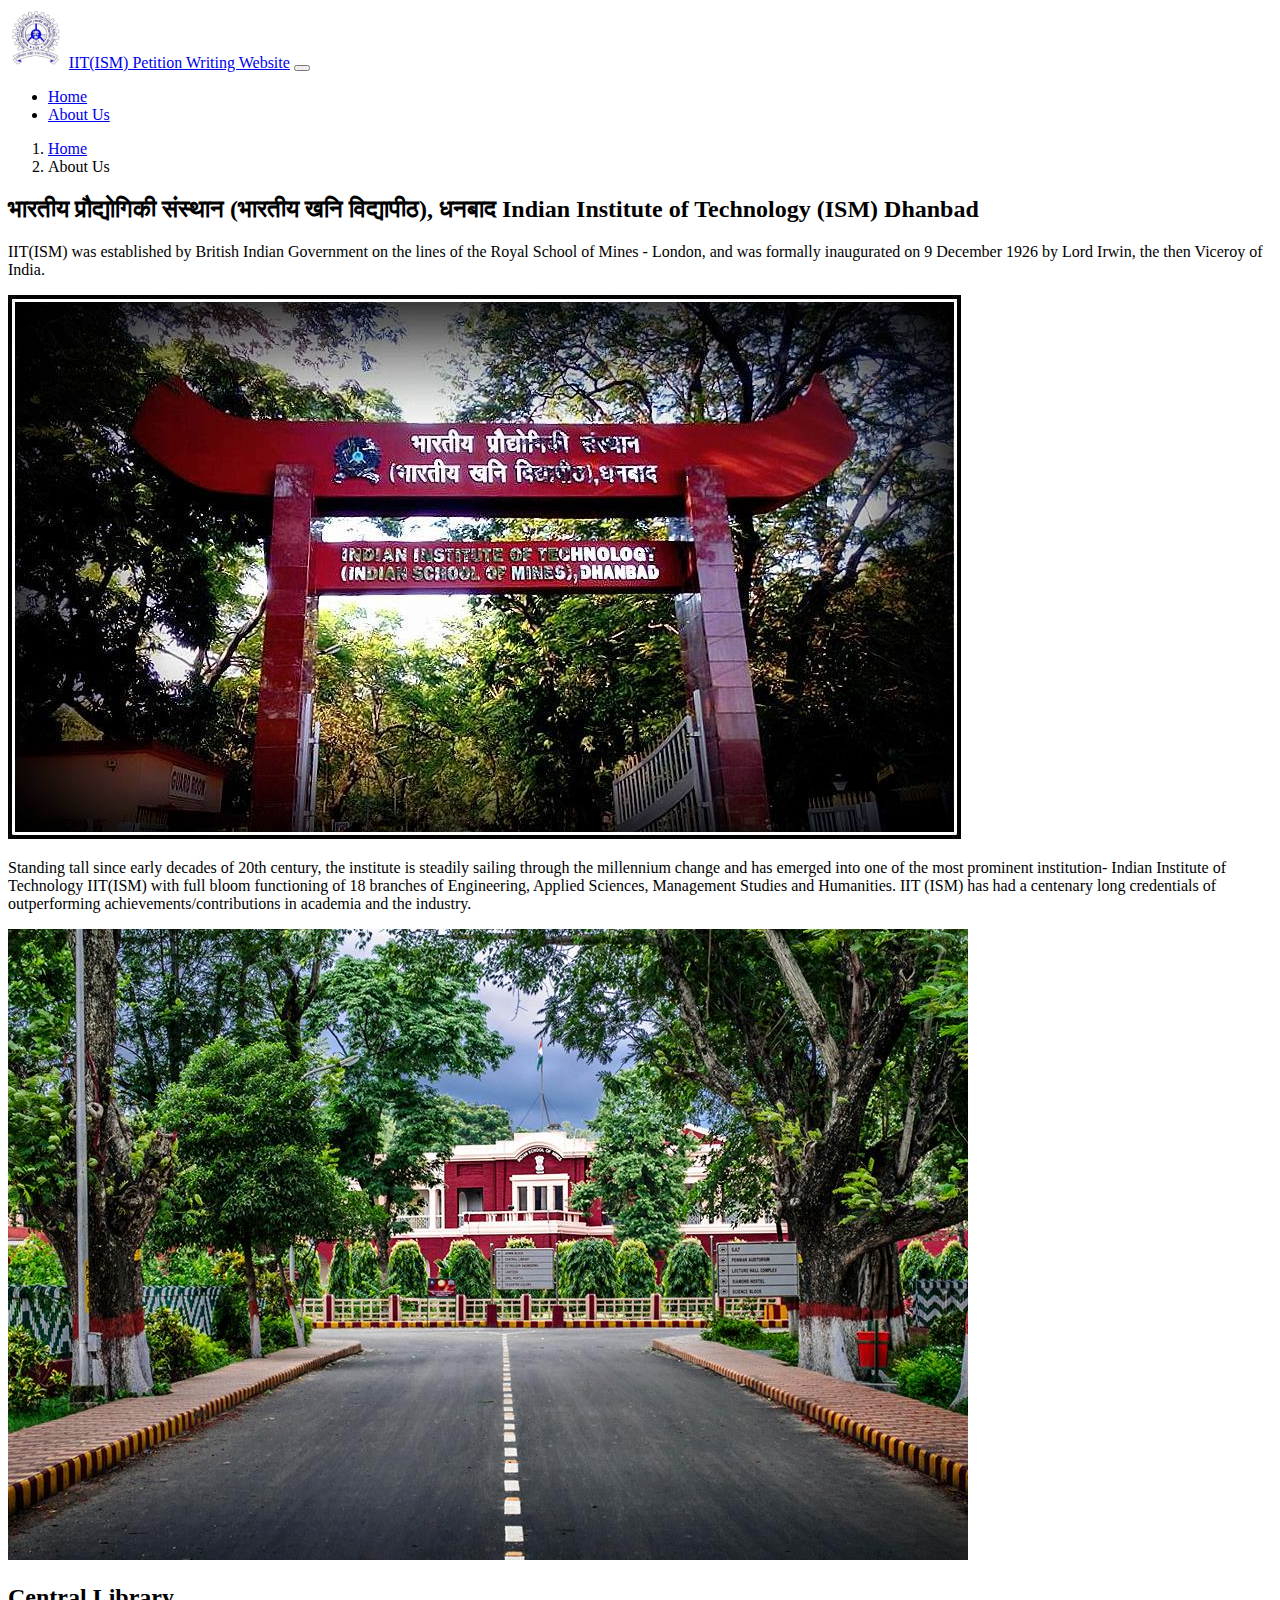
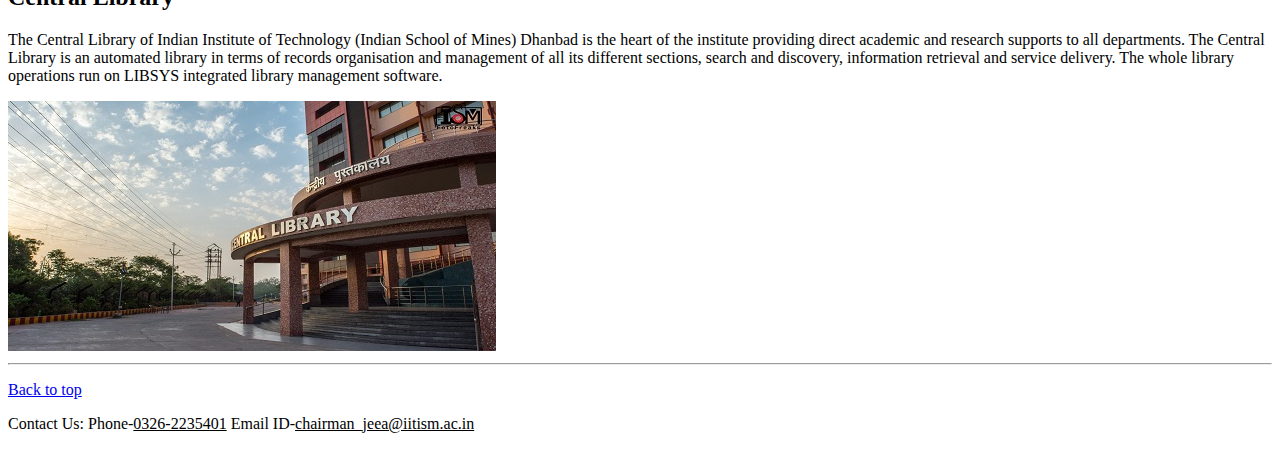
<file: index2.html>
<!DOCTYPE html>
<html lang="en">
  <head>
    <!-- Required meta tags -->
    <meta charset="utf-8" />
    <meta name="viewport" content="width=device-width, initial-scale=1" />

    <!-- Bootstrap CSS -->
    <link
      href="https://cdn.jsdelivr.net/npm/bootstrap@5.0.0-beta2/dist/css/bootstrap.min.css"
      rel="stylesheet"
      integrity="sha384-BmbxuPwQa2lc/FVzBcNJ7UAyJxM6wuqIj61tLrc4wSX0szH/Ev+nYRRuWlolflfl"
      crossorigin="anonymous"
    />
    <link rel="shortcut icon" href="logo.jpg.png" type="image/x-icon" />

    <title>About Us-IIT(ISM) Dhanbad</title>
  </head>
  <body>
    <!--Navigation Bar-->
    <nav class="navbar navbar-expand-lg navbar-dark bg-dark">
      <div class="container-fluid">
        <img src="logo.jpg.png" height="60px" alt="" />
        <a class="navbar-brand" href="#">IIT(ISM) Petition Writing Website</a>
        <button
          class="navbar-toggler"
          type="button"
          data-bs-toggle="collapse"
          data-bs-target="#navbarSupportedContent"
          aria-controls="navbarSupportedContent"
          aria-expanded="false"
          aria-label="Toggle navigation"
        >
          <span class="navbar-toggler-icon"></span>
        </button>
        <div class="collapse navbar-collapse" id="navbarSupportedContent">
          <ul class="navbar-nav me-auto mb-2 mb-lg-0">
            <li class="nav-item">
              <a class="nav-link" aria-current="page" href="index.html">Home</a>
            </li>
            <li class="nav-item">
              <a class="nav-link active" href="index2.html">About Us</a>
            </li>
          </ul>
        </div>
      </div>
    </nav>

    <!--Breadcrumb-->
    <nav
      style="
        --bs-breadcrumb-divider: url(
          &#34;data:image/svg + xml,
          %3Csvgxmlns='http://www.w3.org/2000/svg'width='8'height='8'%3E%3Cpathd='M2.5 0L1 1.5 3.5 4 1 6.5 2.5 8l4-4-4-4z'fill='currentColor'/%3E%3C/svg%3E&#34;
        );
      "
      aria-label="breadcrumb"
    >
      <ol class="breadcrumb">
        <li class="breadcrumb-item"><a href="index.html">Home</a></li>
        <li class="breadcrumb-item active" aria-current="page">About Us</li>
      </ol>
    </nav>

    <!--Content-->
    <div class="container" my-4>
      <div
        class="row featurette d-flex justify-content-center align-items-center"
      >
        <div class="col-md-7">
          <h2 class="featurette-heading">
            भारतीय प्रौद्योगिकी संस्थान (भारतीय खनि विद्यापीठ), धनबाद
            <span class="text-muted">
              Indian Institute of Technology (ISM) Dhanbad
            </span>
          </h2>
          <p class="lead">
            IIT(ISM) was established by British Indian Government on the lines
            of the Royal School of Mines - London, and was formally inaugurated
            on 9 December 1926 by Lord Irwin, the then Viceroy of India.
          </p>
        </div>
        <div class="col-md-5">
          <img
            class="bd-placeholder-img bd-placeholder-img-lg featurette-image img-fluid mx-auto"
            src="i1.jpg"
            alt=""
          />
        </div>
      </div>
      <div
        class="row featurette d-flex justify-content-center align-items-center"
      >
        <div class="col-md-7 order-md-2">
          <p class="lead">
            Standing tall since early decades of 20th century, the institute is
            steadily sailing through the millennium change and has emerged into
            one of the most prominent institution- Indian Institute of
            Technology IIT(ISM) with full bloom functioning of 18 branches of
            Engineering, Applied Sciences, Management Studies and Humanities.
            IIT (ISM) has had a centenary long credentials of outperforming
            achievements/contributions in academia and the industry.
          </p>
        </div>
        <div class="col-md-5 order-md-1">
          <img
            class="bd-placeholder-img bd-placeholder-img-lg featurette-image img-fluid mx-auto"
            src="i2.jpg"
            alt=""
          />
        </div>
      </div>
      <div
        class="row featurette d-flex justify-content-center align-items-center"
      >
        <div class="col-md-7">
          <h2 class="featurette-heading">Central Library</h2>
          <p class="lead">
            The Central Library of Indian Institute of Technology (Indian School
            of Mines) Dhanbad is the heart of the institute providing direct
            academic and research supports to all departments. The Central
            Library is an automated library in terms of records organisation and
            management of all its different sections, search and discovery,
            information retrieval and service delivery. The whole library
            operations run on LIBSYS integrated library management software.
          </p>
        </div>
        <div class="col-md-5">
          <img
            class="bd-placeholder-img bd-placeholder-img-lg featurette-image img-fluid mx-auto"
            src="i3.jpg"
            alt=""
          />
        </div>
      </div>
    </div>

    <!--Footer-->
    <hr />
    <footer class="container">
      <p class="float-end"><a href="#">Back to top</a></p>
      <p>
        Contact Us: Phone-<u>0326-2235401</u> Email ID-<u
          >chairman_jeea@iitism.ac.in
        </u>
      </p>
    </footer>

    <!--Bootstrap Bundle with Popper -->
    <script
      src="https://cdn.jsdelivr.net/npm/bootstrap@5.0.0-beta2/dist/js/bootstrap.bundle.min.js"
      integrity="sha384-b5kHyXgcpbZJO/tY9Ul7kGkf1S0CWuKcCD38l8YkeH8z8QjE0GmW1gYU5S9FOnJ0"
      crossorigin="anonymous"
    ></script>
  </body>
</html>
</file>
